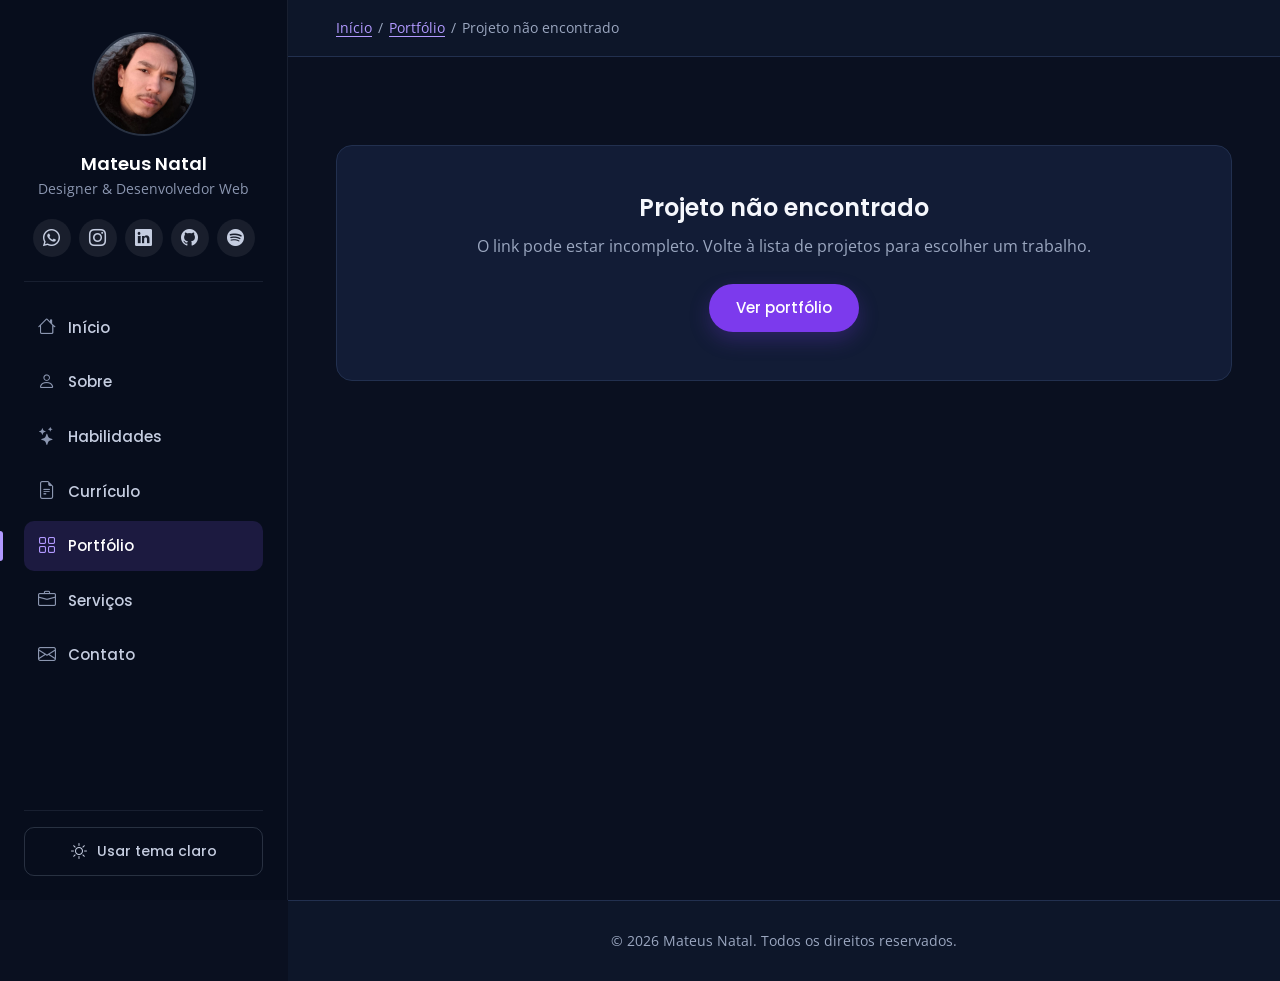
<file: portfolio-details.html>
<!DOCTYPE html>
<html lang="pt-BR" data-theme="dark">

<head>
  <meta charset="utf-8">
  <meta content="width=device-width, initial-scale=1.0" name="viewport">

  <title>Projeto | Mateus Natal</title>
  <meta content="Estudo de caso de um projeto do portfólio de Mateus Natal." name="description">

  <script>
    (function () {
      var theme = 'dark';
      try {
        var saved = localStorage.getItem('portfolio-theme');
        if (saved === 'light' || saved === 'dark') theme = saved;
      } catch (e) {}
      document.documentElement.setAttribute('data-theme', theme);
      document.documentElement.classList.add('js');
    })();
  </script>

  <link href="assets/img/favicon.svg?v=3" rel="icon" type="image/svg+xml">
  <link href="assets/img/favicon-32.png?v=3" rel="icon" type="image/png" sizes="32x32">
  <link href="assets/img/apple-touch-icon.png?v=3" rel="apple-touch-icon">

  <link rel="preconnect" href="https://fonts.googleapis.com">
  <link rel="preconnect" href="https://fonts.gstatic.com" crossorigin>
  <link href="https://fonts.googleapis.com/css2?family=Open+Sans:ital,wght@0,400;0,600;0,700;1,400&family=Poppins:wght@400;500;600;700&display=swap" rel="stylesheet">

  <link href="assets/vendor/bootstrap/css/bootstrap.min.css" rel="stylesheet">
  <link href="assets/vendor/bootstrap-icons/bootstrap-icons.css" rel="stylesheet">
  <link href="assets/vendor/swiper/swiper-bundle.min.css" rel="stylesheet">

  <link href="assets/css/style.css" rel="stylesheet">
  <link href="assets/css/custom.css" rel="stylesheet">
</head>

<body class="project-page">

  <a class="skip-link" href="#main">Pular para o conteúdo</a>

  <div class="topbar">
    <a href="index.html" class="topbar-brand">Mateus Natal</a>
    <button type="button" class="nav-toggle" aria-controls="header" aria-expanded="false" aria-label="Abrir menu">
      <i class="bi bi-list" aria-hidden="true"></i>
    </button>
  </div>
  <div class="nav-backdrop" data-nav-close></div>

  <header id="header" class="sidebar">
    <div class="sidebar-inner">

      <div class="profile">
        <img src="assets/img/profile-img.jpg" alt="Foto de Mateus Natal" class="profile-photo" width="600" height="600">
        <p class="profile-name"><a href="index.html">Mateus Natal</a></p>
        <p class="profile-role">Designer &amp; Desenvolvedor Web</p>
        <ul class="social-links" aria-label="Redes sociais">
          <li><a href="https://wa.me/5531995076206?text=Ol%C3%A1%2C%20Mateus!%20Vi%20seu%20portf%C3%B3lio%20e%20gostaria%20de%20conversar." target="_blank" rel="noopener noreferrer" aria-label="WhatsApp"><i class="bi bi-whatsapp" aria-hidden="true"></i></a></li>
          <li><a href="https://www.instagram.com/mateusdiasnatal/" target="_blank" rel="noopener noreferrer" aria-label="Instagram"><i class="bi bi-instagram" aria-hidden="true"></i></a></li>
          <li><a href="https://www.linkedin.com/in/mateus-natal/" target="_blank" rel="noopener noreferrer" aria-label="LinkedIn"><i class="bi bi-linkedin" aria-hidden="true"></i></a></li>
          <li><a href="https://github.com/MateusNatal" target="_blank" rel="noopener noreferrer" aria-label="GitHub"><i class="bi bi-github" aria-hidden="true"></i></a></li>
          <li><a href="https://open.spotify.com/user/gl5842yqh6wpzvgr99jpq20lp" target="_blank" rel="noopener noreferrer" aria-label="Spotify"><i class="bi bi-spotify" aria-hidden="true"></i></a></li>
        </ul>
      </div>

      <nav id="navbar" class="nav-menu" aria-label="Seções do site">
        <ul>
          <li><a href="index.html#hero" class="nav-link"><i class="bi bi-house" aria-hidden="true"></i><span>Início</span></a></li>
          <li><a href="index.html#about" class="nav-link"><i class="bi bi-person" aria-hidden="true"></i><span>Sobre</span></a></li>
          <li><a href="index.html#skills" class="nav-link"><i class="bi bi-stars" aria-hidden="true"></i><span>Habilidades</span></a></li>
          <li><a href="index.html#resume" class="nav-link"><i class="bi bi-file-earmark-text" aria-hidden="true"></i><span>Currículo</span></a></li>
          <li><a href="index.html#portfolio" class="nav-link is-current" aria-current="page"><i class="bi bi-grid" aria-hidden="true"></i><span>Portfólio</span></a></li>
          <li><a href="index.html#services" class="nav-link"><i class="bi bi-briefcase" aria-hidden="true"></i><span>Serviços</span></a></li>
          <li><a href="index.html#contact" class="nav-link"><i class="bi bi-envelope" aria-hidden="true"></i><span>Contato</span></a></li>
        </ul>
      </nav>

      <div class="sidebar-foot">
        <button type="button" class="theme-toggle" data-theme-toggle>
          <i class="bi bi-sun" aria-hidden="true"></i>
          <span>Usar tema claro</span>
        </button>
      </div>

    </div>
  </header>

  <main id="main">

    <nav class="breadcrumbs" aria-label="Caminho de navegação">
      <ol class="container">
        <li><a href="index.html">Início</a></li>
        <li><a href="index.html#portfolio">Portfólio</a></li>
        <li id="crumb-title" aria-current="page">Projeto</li>
      </ol>
    </nav>

    <section class="case-page">
      <div class="container">

        <!-- Preenchido por assets/js/site.js com os dados de PROJECTS -->
        <div id="project-content">
          <p class="project-loading">Carregando projeto…</p>
        </div>

        <noscript>
          <p>Ative o JavaScript para visualizar os detalhes do projeto, ou volte à <a href="index.html#portfolio">lista de projetos</a>.</p>
        </noscript>

      </div>
    </section>

  </main>

  <footer id="footer">
    <div class="container">
      <p class="credits">
        &copy; <span id="current-year">2026</span> Mateus Natal. Todos os direitos reservados.
      </p>
    </div>
  </footer>

  <a href="#main" class="back-to-top" aria-label="Voltar ao topo">
    <i class="bi bi-arrow-up-short" aria-hidden="true"></i>
  </a>

  <script src="assets/vendor/swiper/swiper-bundle.min.js"></script>
  <script src="assets/js/main.js"></script>
  <script src="assets/js/site.js"></script>
</body>

</html>
</file>
<file: assets/css/style.css>
/*--------------------------------------------------------------
# Estrutura do site: base, barra lateral, menu móvel, seções e rodapé
# Cores, tipografia e componentes ficam em custom.css (tokens de tema).
--------------------------------------------------------------*/

:root {
  --sidebar-w: 288px;
  --topbar-h: 60px;
  --container: 1080px;
  --ease-out: cubic-bezier(0.22, 1, 0.36, 1);
}

*,
*::before,
*::after {
  box-sizing: border-box;
}

html {
  -webkit-text-size-adjust: 100%;
  scroll-behavior: smooth;
}

body {
  margin: 0;
  overflow-x: clip;
  font-family: var(--font-body);
  font-size: 1rem;
  line-height: 1.7;
  background: var(--bg);
  color: var(--text);
  -webkit-font-smoothing: antialiased;
}

img {
  display: block;
  max-width: 100%;
  height: auto;
}

h1,
h2,
h3,
h4,
h5,
h6 {
  font-family: var(--font-heading);
}

:focus-visible {
  outline: 3px solid var(--focus);
  outline-offset: 3px;
  border-radius: 6px;
}

/* Seções focadas por âncora recebem o foco sem contorno visível */
[tabindex="-1"]:focus {
  outline: none;
}

[hidden] {
  display: none !important;
}

/* Link para pular o menu (aparece somente com o teclado) */
.skip-link {
  position: absolute;
  left: 16px;
  top: -120px;
  z-index: 10000;
  padding: 10px 16px;
  border-radius: 10px;
  background: var(--accent-solid);
  color: #fff;
  text-decoration: none;
  transition: top 0.2s;
}

.skip-link:focus {
  top: 12px;
}

/*--------------------------------------------------------------
# Barra lateral (desktop) e gaveta (telas menores)
--------------------------------------------------------------*/
.sidebar {
  position: fixed;
  top: 0;
  bottom: 0;
  left: 0;
  z-index: 1000;
  width: var(--sidebar-w);
  overflow-y: auto;
  overscroll-behavior: contain;
  background: var(--side-bg);
  border-right: 1px solid var(--side-border);
}

.sidebar-inner {
  min-height: 100%;
  display: flex;
  flex-direction: column;
  padding: 32px 24px 24px;
}

.profile {
  text-align: center;
  padding-bottom: 24px;
  border-bottom: 1px solid var(--side-border);
}

.profile-photo {
  width: 104px;
  height: 104px;
  margin: 0 auto;
  border-radius: 50%;
  object-fit: cover;
  border: 2px solid var(--side-border-strong);
}

.profile-name {
  margin: 16px 0 2px;
  font-family: var(--font-heading);
  font-size: 1.125rem;
  font-weight: 600;
  line-height: 1.3;
}

.profile-name a {
  color: var(--side-heading);
  text-decoration: none;
}

.profile-role {
  margin: 0;
  font-size: 0.875rem;
  color: var(--side-muted);
}

.social-links {
  list-style: none;
  margin: 18px 0 0;
  padding: 0;
  display: flex;
  flex-wrap: wrap;
  justify-content: center;
  gap: 8px;
}

.social-links a {
  width: 38px;
  height: 38px;
  display: inline-flex;
  align-items: center;
  justify-content: center;
  border-radius: 50%;
  background: var(--side-chip);
  color: var(--side-text);
  font-size: 17px;
  text-decoration: none;
  transition: background-color 0.2s, color 0.2s;
}

.social-links a:hover,
.social-links a:focus-visible {
  background: var(--accent-solid);
  color: #fff;
}

.nav-menu {
  flex: 1 0 auto;
  padding: 20px 0;
}

.nav-menu ul {
  list-style: none;
  margin: 0;
  padding: 0;
  display: grid;
  gap: 4px;
}

.nav-link {
  position: relative;
  display: flex;
  align-items: center;
  gap: 12px;
  padding: 10px 14px;
  border-radius: 10px;
  color: var(--side-text);
  font-family: var(--font-heading);
  font-size: 0.9375rem;
  font-weight: 500;
  text-decoration: none;
  transition: background-color 0.2s, color 0.2s;
}

.nav-link i {
  font-size: 18px;
  color: var(--side-muted);
  transition: color 0.2s;
}

.nav-link:hover {
  background: var(--side-hover);
  color: #fff;
}

.nav-link:hover i {
  color: var(--accent);
}

/* Seção atual: fundo sutil e barra roxa na borda da barra lateral */
.nav-link.active,
.nav-link.is-current {
  background: var(--side-active);
  color: #fff;
}

.nav-link.active i,
.nav-link.is-current i {
  color: var(--accent);
}

.nav-link.active::before,
.nav-link.is-current::before {
  content: "";
  position: absolute;
  left: -24px;
  top: 10px;
  bottom: 10px;
  width: 3px;
  border-radius: 0 3px 3px 0;
  background: var(--accent);
}

.sidebar-foot {
  margin-top: auto;
  padding-top: 16px;
  border-top: 1px solid var(--side-border);
}

.theme-toggle {
  width: 100%;
  min-height: 44px;
  display: flex;
  align-items: center;
  justify-content: center;
  gap: 10px;
  padding: 10px 14px;
  border: 1px solid var(--side-border-strong);
  border-radius: 10px;
  background: transparent;
  color: var(--side-text);
  font-family: var(--font-heading);
  font-size: 0.875rem;
  font-weight: 500;
  cursor: pointer;
  transition: border-color 0.2s, color 0.2s, background-color 0.2s;
}

.theme-toggle i {
  font-size: 16px;
}

.theme-toggle:hover,
.theme-toggle:focus-visible {
  border-color: var(--accent);
  background: var(--side-hover);
  color: #fff;
}

/* Barra superior e backdrop existem só em telas menores (ver media query abaixo) */
.topbar,
.nav-backdrop {
  display: none;
}

/*--------------------------------------------------------------
# Conteúdo principal e seções
--------------------------------------------------------------*/
#main {
  min-height: 100vh;
  margin-left: var(--sidebar-w);
}

#main section[id] {
  scroll-margin-top: 24px;
}

.section {
  padding: clamp(72px, 9vw, 120px) 0;
}

.container {
  width: 100%;
  max-width: var(--container);
  margin-inline: auto;
  padding-inline: clamp(20px, 4vw, 48px);
}

/*--------------------------------------------------------------
# Rodapé
--------------------------------------------------------------*/
#footer {
  margin-left: var(--sidebar-w);
  padding: 28px 0;
  background: var(--bg-alt);
  border-top: 1px solid var(--border);
}

#footer .credits {
  margin: 0;
  text-align: center;
  font-size: 0.875rem;
  color: var(--muted);
}

/*--------------------------------------------------------------
# Botão voltar ao topo
--------------------------------------------------------------*/
.back-to-top {
  position: fixed;
  right: 24px;
  bottom: 24px;
  z-index: 900;
  width: 46px;
  height: 46px;
  display: inline-flex;
  align-items: center;
  justify-content: center;
  border-radius: 50%;
  background: var(--accent-solid);
  color: #fff;
  box-shadow: var(--shadow);
  text-decoration: none;
  opacity: 0;
  visibility: hidden;
  transform: translateY(8px);
  transition: opacity 0.3s, transform 0.3s, visibility 0s linear 0.3s, background-color 0.2s;
}

.back-to-top.is-visible {
  opacity: 1;
  visibility: visible;
  transform: none;
  transition: opacity 0.3s, transform 0.3s, visibility 0s, background-color 0.2s;
}

.back-to-top:hover,
.back-to-top:focus-visible {
  background: var(--accent-hover);
  color: #fff;
}

.back-to-top i {
  font-size: 26px;
  line-height: 1;
}

/*--------------------------------------------------------------
# Trilha de navegação (página de detalhes)
--------------------------------------------------------------*/
.breadcrumbs {
  padding: 16px 0;
  background: var(--bg-alt);
  border-bottom: 1px solid var(--border);
}

.breadcrumbs ol {
  max-width: var(--container);
  margin: 0 auto;
  padding: 0 clamp(20px, 4vw, 48px);
  display: flex;
  flex-wrap: wrap;
  gap: 6px;
  list-style: none;
  font-size: 0.875rem;
  color: var(--muted);
}

.breadcrumbs li + li::before {
  content: "/";
  padding-right: 6px;
}

/*--------------------------------------------------------------
# Responsividade: barra superior e gaveta em telas menores
--------------------------------------------------------------*/
@media (max-width: 1199.98px) {
  .topbar {
    position: fixed;
    top: 0;
    left: 0;
    right: 0;
    z-index: 1001;
    height: var(--topbar-h);
    display: flex;
    align-items: center;
    justify-content: space-between;
    padding: 0 16px;
    background: var(--side-bg);
    border-bottom: 1px solid var(--side-border);
  }

  .topbar-brand {
    font-family: var(--font-heading);
    font-size: 1rem;
    font-weight: 600;
    color: #fff;
    text-decoration: none;
  }

  .nav-toggle {
    width: 44px;
    height: 44px;
    display: inline-flex;
    align-items: center;
    justify-content: center;
    border-radius: 12px;
    border: 1px solid var(--side-border-strong);
    background: transparent;
    color: #fff;
    font-size: 22px;
    cursor: pointer;
  }

  .nav-backdrop {
    display: block;
    position: fixed;
    inset: 0;
    z-index: 1001;
    background: rgba(3, 6, 14, 0.6);
    opacity: 0;
    visibility: hidden;
    transition: opacity 0.3s, visibility 0s linear 0.3s;
  }

  .sidebar {
    width: min(var(--sidebar-w), 86vw);
    z-index: 1002;
    transform: translateX(-100%);
    visibility: hidden;
    transition: transform 0.35s var(--ease-out), visibility 0s linear 0.35s;
  }

  body.nav-open {
    overflow: hidden;
  }

  body.nav-open .sidebar {
    transform: none;
    visibility: visible;
    transition: transform 0.35s var(--ease-out), visibility 0s;
  }

  body.nav-open .nav-backdrop {
    opacity: 1;
    visibility: visible;
    transition: opacity 0.3s;
  }

  #main,
  #footer {
    margin-left: 0;
  }

  #main {
    padding-top: var(--topbar-h);
  }

  #main section[id] {
    scroll-margin-top: calc(var(--topbar-h) + 8px);
  }
}

@media (prefers-reduced-motion: reduce) {
  html {
    scroll-behavior: auto;
  }

  *,
  *::before,
  *::after {
    animation-duration: 0.01ms !important;
    animation-iteration-count: 1 !important;
    transition-duration: 0.01ms !important;
  }
}
</file>
<file: assets/css/custom.css>
/*--------------------------------------------------------------
# Identidade visual e componentes
# Tema escuro (padrão): azul-marinho, cinza-azulado e roxo como destaque.
# Tema claro: mesma identidade em fundo claro. A barra lateral é sempre escura.
# O atributo data-theme em <html> é definido antes da renderização (ver <head>).
--------------------------------------------------------------*/

/* ---------- Tokens ---------- */
:root,
:root[data-theme="dark"] {
  color-scheme: dark;

  --font-body: "Open Sans", system-ui, -apple-system, "Segoe UI", Roboto, sans-serif;
  --font-heading: "Poppins", "Open Sans", system-ui, sans-serif;

  --bg: #0a1020;
  --bg-alt: #0d1629;
  --surface: #121c36;
  --surface-2: #18244a;
  --text: #e4e9f4;
  --muted: #9ba7c0;
  --heading: #f5f7fc;
  --border: #22304f;
  --border-strong: #34446b;

  --accent: #b199ff;
  --accent-solid: #7c3aed;
  --accent-hover: #8b5cf6;
  --accent-soft: rgba(139, 92, 246, 0.16);
  --focus: #c4b5fd;

  --shadow: 0 18px 40px rgba(2, 6, 20, 0.45);
  --radius: 16px;
  --hero-glow: rgba(124, 58, 237, 0.2);
  --hero-veil: rgba(6, 8, 22, 0.62);
  --aurora-opacity: 0.7;

  /* Barra lateral: mesma aparência nos dois temas */
  --side-bg: #070d1c;
  --side-border: rgba(148, 163, 184, 0.12);
  --side-border-strong: rgba(148, 163, 184, 0.24);
  --side-text: #c5cde0;
  --side-muted: #8b96b0;
  --side-heading: #ffffff;
  --side-hover: rgba(255, 255, 255, 0.05);
  --side-active: rgba(139, 92, 246, 0.16);
  --side-chip: rgba(255, 255, 255, 0.07);

  --map-filter: invert(0.92) hue-rotate(180deg) saturate(0.7);
}

:root[data-theme="light"] {
  color-scheme: light;

  --bg: #f7f8fc;
  --bg-alt: #eef1f8;
  --surface: #ffffff;
  --surface-2: #f0f3fa;
  --text: #1c2540;
  --muted: #4d5874;
  --heading: #0c1a3a;
  --border: #d9dfeb;
  --border-strong: #b9c3d8;

  --accent: #5b2bcc;
  --accent-solid: #6d3fd8;
  --accent-hover: #5a2bc2;
  --accent-soft: rgba(109, 63, 216, 0.1);
  --focus: #6d3fd8;

  --shadow: 0 16px 36px rgba(28, 37, 64, 0.1);
  --hero-glow: rgba(109, 63, 216, 0.12);
  --hero-veil: rgba(247, 248, 252, 0.8);
  --aurora-opacity: 0.4;

  --map-filter: none;
}

/* ---------- Botões ---------- */
.btn {
  min-height: 48px;
  display: inline-flex;
  align-items: center;
  justify-content: center;
  gap: 8px;
  padding: 12px 26px;
  border: 1px solid transparent;
  border-radius: 999px;
  font-family: var(--font-heading);
  font-size: 0.9375rem;
  font-weight: 500;
  line-height: 1.2;
  text-align: center;
  text-decoration: none;
  cursor: pointer;
  transition: background-color 0.2s, border-color 0.2s, color 0.2s, transform 0.2s, box-shadow 0.2s;
}

.btn:active {
  transform: translateY(1px) scale(0.99);
}

.btn-primary {
  background: var(--accent-solid);
  color: #fff;
  box-shadow: 0 8px 20px rgba(124, 58, 237, 0.25);
}

.btn-primary:hover,
.btn-primary:focus-visible {
  background: var(--accent-hover);
  color: #fff;
  transform: translateY(-1px);
}

.btn-outline {
  background: transparent;
  color: var(--heading);
  border-color: var(--border-strong);
}

.btn-outline:hover,
.btn-outline:focus-visible {
  border-color: var(--accent);
  color: var(--accent);
}

/* ---------- Links e textos ---------- */
a {
  color: var(--accent);
  text-underline-offset: 3px;
}

a:hover {
  color: var(--accent-hover);
}

.chips {
  list-style: none;
  margin: 0;
  padding: 0;
  display: flex;
  flex-wrap: wrap;
  gap: 8px;
}

.chip {
  min-height: 30px;
  display: inline-flex;
  align-items: center;
  padding: 4px 12px;
  border: 1px solid var(--border);
  border-radius: 999px;
  background: var(--surface-2);
  color: var(--text);
  font-size: 0.8125rem;
  line-height: 1.3;
}

.chip-key {
  border-color: rgba(139, 92, 246, 0.45);
  background: var(--accent-soft);
  color: var(--accent);
  font-weight: 600;
}

/* ---------- Títulos das seções ---------- */
.section-alt {
  background: var(--bg-alt);
}

.section-head {
  max-width: 720px;
  margin-bottom: clamp(36px, 5vw, 56px);
}

.section-head h2 {
  position: relative;
  margin: 0 0 14px;
  padding-bottom: 18px;
  font-size: clamp(1.875rem, 3.2vw, 2.5rem);
  font-weight: 600;
  line-height: 1.15;
  letter-spacing: -0.02em;
  color: var(--heading);
}

.section-head h2::after {
  content: "";
  position: absolute;
  left: 0;
  bottom: 0;
  width: 44px;
  height: 3px;
  border-radius: 3px;
  background: var(--accent-solid);
}

.section-lead {
  margin: 0;
  font-size: 1.0625rem;
  color: var(--muted);
}

/* ---------- Início (hero) ---------- */
.hero {
  position: relative;
  isolation: isolate;
  overflow: hidden;
  min-height: 100vh;
  min-height: 100svh;
  display: flex;
  align-items: center;
  padding: clamp(72px, 12vh, 128px) 0 clamp(56px, 10vh, 96px);
  background: radial-gradient(60% 55% at 88% 12%, var(--hero-glow), transparent 70%), var(--bg);
}

/* Véu central: escurece (ou clareia, no tema claro) a região do texto para garantir a leitura */
.hero::before {
  content: "";
  position: absolute;
  inset: 0;
  z-index: 0;
  background: radial-gradient(ellipse 62% 62% at 30% 50%, var(--hero-veil) 0%, transparent 74%);
  pointer-events: none;
}

/* Fundo em aurora: manchas difusas com movimento lento (recuperado da versão anterior) */
.hero-aurora {
  position: absolute;
  inset: 0;
  z-index: 0;
  overflow: hidden;
  pointer-events: none;
  opacity: var(--aurora-opacity);
}

.aurora-blob,
.aurora-wave {
  position: absolute;
  will-change: transform, opacity;
}

.aurora-blob {
  width: 55vw;
  height: 55vw;
  max-width: 760px;
  max-height: 760px;
  border-radius: 50%;
  filter: blur(70px);
  mix-blend-mode: screen;
}

.blob-1 {
  top: -22%;
  left: -18%;
  background: radial-gradient(circle, rgba(255, 45, 173, 0.7) 0%, rgba(139, 61, 255, 0.35) 45%, transparent 70%);
  animation: aurora-drift-1 24s ease-in-out infinite;
}

.blob-2 {
  top: -20%;
  right: -14%;
  background: radial-gradient(circle, rgba(0, 229, 208, 0.6) 0%, rgba(59, 130, 246, 0.35) 45%, transparent 70%);
  animation: aurora-drift-2 28s ease-in-out infinite;
}

.blob-3 {
  bottom: -28%;
  left: -12%;
  background: radial-gradient(circle, rgba(139, 61, 255, 0.7) 0%, rgba(59, 130, 246, 0.3) 50%, transparent 70%);
  animation: aurora-drift-3 30s ease-in-out infinite;
}

.blob-4 {
  bottom: -26%;
  right: -16%;
  background: radial-gradient(circle, rgba(0, 229, 208, 0.55) 0%, rgba(59, 130, 246, 0.32) 45%, transparent 70%);
  animation: aurora-drift-4 22s ease-in-out infinite;
}

.aurora-wave {
  left: -20%;
  right: -20%;
  bottom: 6%;
  height: 38%;
  background: linear-gradient(100deg, transparent 0%, rgba(139, 61, 255, 0.45) 25%, rgba(0, 229, 208, 0.45) 55%, transparent 80%);
  filter: blur(40px);
  mix-blend-mode: screen;
  opacity: 0.4;
  transform: rotate(-8deg);
  animation: aurora-wave-flow 26s ease-in-out infinite;
}

@keyframes aurora-drift-1 {
  0%, 100% { transform: translate3d(0, 0, 0) scale(1); opacity: 0.6; }
  50% { transform: translate3d(8vw, 6vh, 0) scale(1.12); opacity: 0.85; }
}

@keyframes aurora-drift-2 {
  0%, 100% { transform: translate3d(0, 0, 0) scale(1.05); opacity: 0.7; }
  50% { transform: translate3d(-7vw, 5vh, 0) scale(0.95); opacity: 0.5; }
}

@keyframes aurora-drift-3 {
  0%, 100% { transform: translate3d(0, 0, 0) scale(0.98); opacity: 0.55; }
  50% { transform: translate3d(6vw, -5vh, 0) scale(1.1); opacity: 0.8; }
}

@keyframes aurora-drift-4 {
  0%, 100% { transform: translate3d(0, 0, 0) scale(1); opacity: 0.6; }
  50% { transform: translate3d(-6vw, -4vh, 0) scale(1.08); opacity: 0.75; }
}

@keyframes aurora-wave-flow {
  0%, 100% { transform: translate3d(-4%, 0, 0) rotate(-8deg); opacity: 0.35; }
  50% { transform: translate3d(4%, -3%, 0) rotate(-6deg); opacity: 0.55; }
}

@media (max-width: 575.98px) {
  .aurora-blob {
    filter: blur(50px);
  }
}

.hero-grid {
  position: relative;
  z-index: 1;
  width: 100%;
  max-width: var(--container);
  margin-inline: auto;
  padding-inline: clamp(20px, 4vw, 48px);
  display: grid;
  grid-template-columns: minmax(0, 1fr);
  align-items: center;
}

.hero-copy {
  text-align: center;
}

/* Linha digitada: altura fixa e sem quebra de linha, para o texto não empurrar o layout */
.hero-subtitle {
  min-height: 1.7em;
  margin: 0 0 22px;
  white-space: nowrap;
  font-family: var(--font-heading);
  font-size: clamp(1.125rem, 2vw, 1.5rem);
  font-weight: 500;
  color: var(--text);
}

.hero-subtitle .typed {
  color: var(--heading);
  font-weight: 600;
  padding-bottom: 3px;
  border-bottom: 3px solid var(--accent-solid);
}

.typed-cursor {
  color: var(--accent);
  font-weight: 400;
}

.hero-hello {
  display: block;
  margin-bottom: 6px;
  font-size: clamp(1.125rem, 2vw, 1.5rem);
  font-weight: 500;
  line-height: 1.3;
  color: var(--text);
}

.hero-title {
  margin: 0 0 14px;
  text-shadow: 0 2px 22px rgba(0, 0, 0, 0.25);
  font-size: clamp(2.1rem, 3.6vw, 3.25rem);
  font-weight: 600;
  line-height: 1.12;
  letter-spacing: -0.025em;
  color: var(--heading);
}

.hero-title .accent {
  display: inline-block;
  color: var(--accent);
}

.hero-lead {
  max-width: 34em;
  margin: 0 auto 36px;
  font-size: clamp(1.0625rem, 1.4vw, 1.1875rem);
  color: var(--muted);
}

.hero-actions {
  display: flex;
  flex-wrap: wrap;
  justify-content: center;
  gap: 12px;
}

/* Entrada discreta do conteúdo do hero */
.hero-copy > * {
  animation: hero-in 0.7s var(--ease-out) backwards;
}

.hero-copy > :nth-child(2) {
  animation-delay: 0.06s;
}

.hero-copy > :nth-child(3) {
  animation-delay: 0.12s;
}

.hero-copy > :nth-child(4) {
  animation-delay: 0.18s;
}

@keyframes hero-in {
  from {
    opacity: 0;
    transform: translateY(14px);
  }

  to {
    opacity: 1;
    transform: none;
  }
}

/* ---------- Sobre ---------- */
.about-grid {
  display: grid;
  grid-template-columns: minmax(0, 5fr) minmax(0, 7fr);
  gap: clamp(32px, 5vw, 72px);
  align-items: start;
}

.about-photo {
  width: 100%;
  aspect-ratio: 4 / 5;
  object-fit: cover;
  border: 1px solid var(--border);
  border-radius: 18px;
  box-shadow: var(--shadow);
}

.about-content h3 {
  margin: 0 0 16px;
  font-size: clamp(1.375rem, 2.2vw, 1.75rem);
  font-weight: 600;
  color: var(--heading);
}

.about-intro {
  margin-bottom: 28px;
  font-size: 1.125rem;
  color: var(--text);
}

.info-cards {
  display: grid;
  grid-template-columns: repeat(2, minmax(0, 1fr));
  gap: 12px;
  margin: 0 0 28px;
}

.info-card {
  position: relative;
  min-width: 0;
  display: flex;
  align-items: center;
  gap: 14px;
  padding: 16px;
  border: 1px solid var(--border);
  border-radius: 14px;
  background: var(--surface);
  transition: border-color 0.2s, transform 0.2s, box-shadow 0.2s;
}

/* Cards de contato são links inteiros: toda a área é clicável */
.info-card--link:hover,
.info-card--link:focus-within {
  border-color: var(--accent);
  transform: translateY(-2px);
  box-shadow: var(--shadow);
}

.info-card--link:has(:focus-visible) {
  outline: 3px solid var(--focus);
  outline-offset: 3px;
}

.info-card--wide {
  grid-column: 1 / -1;
}

.info-icon {
  flex: 0 0 40px;
  width: 40px;
  height: 40px;
  display: inline-flex;
  align-items: center;
  justify-content: center;
  border-radius: 12px;
  background: var(--accent-soft);
  color: var(--accent);
  font-size: 18px;
}

.info-body {
  min-width: 0;
  display: flex;
  flex-direction: column;
  gap: 2px;
}

.info-cards dt {
  font-size: 0.75rem;
  font-weight: 600;
  line-height: 1.3;
  letter-spacing: 0.08em;
  text-transform: uppercase;
  color: var(--muted);
}

.info-cards dd {
  margin: 0;
  font-size: 0.9375rem;
  font-weight: 600;
  line-height: 1.4;
  color: var(--heading);
  word-break: break-word;
}

.info-cards dd a {
  color: var(--heading);
  text-decoration: none;
}

.info-card--link dd a::after {
  content: "";
  position: absolute;
  inset: 0;
  border-radius: inherit;
}

.info-card--link:hover dd a {
  color: var(--accent);
}

/* ---------- Habilidades ---------- */
.skill-grid {
  display: grid;
  grid-template-columns: repeat(3, minmax(0, 1fr));
  gap: 20px;
}

.skill-card {
  display: flex;
  flex-direction: column;
  padding: 28px;
  border: 1px solid var(--border);
  border-radius: var(--radius);
  background: var(--surface);
  transition: border-color 0.25s, transform 0.25s, box-shadow 0.25s;
}

.skill-card:hover {
  border-color: var(--border-strong);
  transform: translateY(-3px);
  box-shadow: var(--shadow);
}

.skill-card h3 {
  margin: 0 0 10px;
  font-size: 1.125rem;
  font-weight: 600;
  color: var(--heading);
}

.skill-applied {
  margin: 0 0 22px;
  font-size: 0.9375rem;
  color: var(--muted);
}

.skill-applied a {
  font-weight: 600;
}

.skill-sub {
  margin: 0 0 10px;
  font-family: var(--font-heading);
  font-size: 0.75rem;
  font-weight: 600;
  letter-spacing: 0.1em;
  text-transform: uppercase;
  color: var(--muted);
}

.skill-card .chips {
  margin-bottom: 22px;
}

.skill-list {
  display: grid;
  gap: 8px;
  margin: 0;
  padding: 0;
  list-style: none;
  font-size: 0.9375rem;
  color: var(--text);
}

.skill-list li {
  position: relative;
  padding-left: 18px;
}

.skill-list li::before {
  content: "";
  position: absolute;
  left: 0;
  top: 0.6em;
  width: 6px;
  height: 6px;
  border-radius: 50%;
  background: var(--accent);
}

/* ---------- Currículo ---------- */
.resume-grid {
  display: grid;
  grid-template-columns: minmax(0, 1fr) minmax(0, 1.2fr);
  gap: clamp(40px, 5vw, 72px);
  align-items: start;
}

.resume-heading {
  margin: 0 0 18px;
  font-size: 1.25rem;
  font-weight: 600;
  color: var(--heading);
}

.resume-col .resume-heading:not(:first-child) {
  margin-top: 48px;
}

.resume-summary {
  margin: 0 0 18px;
  color: var(--text);
}

.resume-contact {
  display: grid;
  gap: 10px;
  margin: 0;
  padding: 0;
  list-style: none;
  font-size: 0.9375rem;
  color: var(--muted);
}

.resume-contact li {
  display: flex;
  align-items: center;
  gap: 10px;
}

.resume-contact i {
  color: var(--accent);
  font-size: 16px;
}

.resume-contact a {
  color: var(--text);
  text-decoration: none;
}

.resume-contact a:hover {
  color: var(--accent);
  text-decoration: underline;
}

.timeline {
  position: relative;
  display: grid;
  padding-left: 26px;
}

.timeline::before {
  content: "";
  position: absolute;
  left: 6px;
  top: 8px;
  bottom: 8px;
  width: 2px;
  border-radius: 2px;
  background: var(--border);
}

.timeline-item {
  position: relative;
  padding-bottom: 32px;
}

.timeline-item:last-child {
  padding-bottom: 0;
}

.timeline-item::before {
  content: "";
  position: absolute;
  left: -26px;
  top: 6px;
  width: 14px;
  height: 14px;
  box-sizing: border-box;
  border: 2px solid var(--accent);
  border-radius: 50%;
  background: var(--bg);
}

.timeline-item h4 {
  margin: 0 0 4px;
  font-size: 1.0625rem;
  font-weight: 600;
  line-height: 1.35;
  color: var(--heading);
}

.timeline-org {
  margin: 0 0 8px;
  font-size: 0.9375rem;
  font-weight: 600;
  color: var(--text);
}

.timeline-tag {
  display: inline-block;
  margin-left: 6px;
  padding: 2px 10px;
  border: 1px solid var(--border);
  border-radius: 999px;
  background: var(--surface-2);
  font-size: 0.75rem;
  font-weight: 500;
  color: var(--muted);
  vertical-align: middle;
}

.timeline-period {
  display: inline-block;
  margin: 0 0 12px;
  padding: 3px 12px;
  border-radius: 999px;
  background: var(--accent-soft);
  font-family: var(--font-heading);
  font-size: 0.8125rem;
  font-weight: 600;
  color: var(--accent);
}

.timeline-text {
  margin: 0;
  font-size: 0.9375rem;
  color: var(--muted);
}

.timeline-list {
  margin: 0;
  padding-left: 18px;
  font-size: 0.9375rem;
  color: var(--muted);
}

.timeline-list li {
  margin-bottom: 8px;
}

.timeline-list li::marker {
  color: var(--accent);
}

/* ---------- Portfólio: destaques ---------- */
/* Carrossel ocupa a largura da área principal; a faixa de rótulo segue o alinhamento do container */
.showcase-wide {
  margin-bottom: 56px;
}

.showcase-label {
  max-width: var(--container);
  margin: 0 auto 16px;
  padding-inline: clamp(20px, 4vw, 48px);
  font-family: var(--font-heading);
  font-size: 0.8125rem;
  font-weight: 600;
  letter-spacing: 0.12em;
  text-transform: uppercase;
  color: var(--muted);
}

.showcase-swiper {
  padding: 8px 0 24px;
  -webkit-mask-image: linear-gradient(90deg, transparent 0%, #000 12%, #000 88%, transparent 100%);
  mask-image: linear-gradient(90deg, transparent 0%, #000 12%, #000 88%, transparent 100%);
}

.showcase-swiper .swiper-wrapper {
  align-items: center;
}

.showcase-swiper .showcase-slide {
  position: relative;
  width: clamp(280px, 52vw, 800px);
  height: auto;
  aspect-ratio: 3 / 2;
  padding: 0;
  overflow: hidden;
  border: 1px solid var(--border);
  border-radius: 18px;
  background: var(--surface);
  cursor: pointer;
  text-align: left;
  opacity: 0.45;
  transform: scale(0.9);
  transition: transform 0.6s var(--ease-out), opacity 0.6s, border-color 0.6s;
}

.showcase-swiper .showcase-slide.swiper-slide-active {
  opacity: 1;
  transform: scale(1);
  border-color: var(--border-strong);
}

.showcase-swiper .showcase-slide:focus-visible {
  outline-offset: 4px;
}

/* Imagens em enquadramento fixo (usadas no carrossel, na grade e na galeria):
   .fit-img mostra o arquivo inteiro, sem cortes nem deformação;
   .fit-bg é uma cópia desfocada da mesma imagem que preenche as sobras, sem áreas vazias. */
.fit-bg,
.fit-img {
  position: absolute;
  inset: 0;
  width: 100%;
  height: 100%;
  display: block;
}

.fit-bg {
  object-fit: cover;
  filter: blur(26px) saturate(1.15);
  transform: scale(1.15);
  opacity: 0.5;
}

.fit-img {
  object-fit: contain;
}

.showcase-slide::after {
  content: "";
  position: absolute;
  inset: 0;
  background: linear-gradient(180deg, rgba(3, 6, 16, 0) 40%, rgba(3, 6, 16, 0.88) 100%);
  pointer-events: none;
}

.showcase-caption {
  position: absolute;
  left: 0;
  right: 0;
  bottom: 0;
  z-index: 1;
  display: flex;
  flex-direction: column;
  gap: 4px;
  padding: 20px 22px;
  color: #fff;
}

.showcase-cat {
  font-size: 0.75rem;
  letter-spacing: 0.1em;
  text-transform: uppercase;
  color: #d6ccff;
}

.showcase-title {
  font-family: var(--font-heading);
  font-size: 1.125rem;
  font-weight: 600;
  line-height: 1.3;
}

/* Painel de detalhes do destaque: abre com transição de altura e fade */
.showcase-details-wrap {
  display: grid;
  grid-template-rows: 0fr;
  visibility: hidden;
  transition: grid-template-rows 320ms cubic-bezier(0.4, 0, 1, 1), visibility 0s linear 320ms;
}

.showcase-details-wrap.is-open {
  grid-template-rows: 1fr;
  visibility: visible;
  transition: grid-template-rows 450ms var(--ease-out), visibility 0s;
}

.showcase-details {
  min-height: 0;
  max-width: 720px;
  margin: 20px auto 0;
  padding: 24px 28px;
  overflow: hidden;
  border: 1px solid var(--border);
  border-radius: 16px;
  background: var(--surface);
  box-shadow: var(--shadow);
  text-align: left;
  opacity: 0;
  transform: translateY(16px);
  transition: opacity 260ms cubic-bezier(0.4, 0, 1, 1), transform 260ms cubic-bezier(0.4, 0, 1, 1);
}

.showcase-details-wrap.is-open .showcase-details {
  opacity: 1;
  transform: none;
  transition: opacity 420ms var(--ease-out), transform 450ms var(--ease-out);
}

.showcase-details-cat {
  display: block;
  margin-bottom: 6px;
  font-size: 0.8125rem;
  font-weight: 600;
  letter-spacing: 0.1em;
  text-transform: uppercase;
  color: var(--accent);
}

.showcase-details-title {
  margin: 0 0 10px;
  font-size: 1.5rem;
  font-weight: 600;
  color: var(--heading);
}

.showcase-details-text {
  margin: 0;
  color: var(--muted);
}

.showcase-actions {
  display: flex;
  flex-wrap: wrap;
  gap: 12px;
  margin-top: 22px;
}

/* ---------- Portfólio: filtros e grade ---------- */
.filters {
  display: flex;
  flex-wrap: wrap;
  gap: 8px;
  margin-bottom: 32px;
}

.filter-btn {
  min-height: 40px;
  padding: 8px 18px;
  border: 1px solid var(--border);
  border-radius: 999px;
  background: var(--surface);
  color: var(--text);
  font-family: var(--font-heading);
  font-size: 0.875rem;
  font-weight: 500;
  cursor: pointer;
  transition: background-color 0.25s, border-color 0.25s, color 0.25s, transform 0.2s;
}

.filter-btn:hover {
  border-color: var(--accent);
  color: var(--accent);
}

.filter-btn:active {
  transform: scale(0.97);
}

.filter-btn.is-active {
  border-color: var(--accent-solid);
  background: var(--accent-solid);
  color: #fff;
}

.portfolio-grid {
  display: grid;
  grid-template-columns: repeat(2, minmax(0, 1fr));
  gap: 28px;
}

.portfolio-item {
  transition: opacity 0.24s ease, transform 0.24s ease;
}

.portfolio-item.is-filtered-out {
  opacity: 0;
  transform: scale(0.98);
}

.portfolio-card {
  position: relative;
  height: 100%;
  display: flex;
  flex-direction: column;
  overflow: hidden;
  border: 1px solid var(--border);
  border-radius: var(--radius);
  background: var(--surface);
  transition: transform 0.3s var(--ease-out), border-color 0.3s, box-shadow 0.3s;
}

.portfolio-card:hover {
  transform: translateY(-4px);
  border-color: var(--border-strong);
  box-shadow: var(--shadow);
}

.portfolio-card:has(:focus-visible) {
  outline: 3px solid var(--focus);
  outline-offset: 4px;
}

.portfolio-media {
  position: relative;
  aspect-ratio: 4 / 3;
  overflow: hidden;
  background: var(--surface-2);
}

/* Miniaturas: recorte suave (cover) para fotos e mockups; logotipos e artes quadradas usam
   data-fit="contain" para aparecerem inteiros */
.portfolio-media .fit-img {
  object-fit: cover;
  transition: transform 0.6s var(--ease-out);
}

.portfolio-media[data-fit="contain"] .fit-img {
  object-fit: contain;
  padding: 7%;
}

.portfolio-card:hover .portfolio-media .fit-img {
  transform: scale(1.03);
}

.portfolio-badge {
  position: absolute;
  top: 14px;
  left: 14px;
  padding: 4px 12px;
  border-radius: 999px;
  background: rgba(7, 13, 28, 0.82);
  font-size: 0.75rem;
  font-weight: 600;
  letter-spacing: 0.04em;
  color: #fff;
}

.portfolio-body {
  flex: 1;
  display: flex;
  flex-direction: column;
  gap: 8px;
  padding: 22px 24px 24px;
}

.portfolio-cat {
  margin: 0;
  font-size: 0.75rem;
  font-weight: 600;
  letter-spacing: 0.08em;
  text-transform: uppercase;
  color: var(--accent);
}

.portfolio-title {
  margin: 0;
  font-size: 1.1875rem;
  font-weight: 600;
  line-height: 1.3;
}

/* O link do título cobre o card inteiro (um único link, toda a área clicável) */
.portfolio-title a {
  color: var(--heading);
  text-decoration: none;
}

.portfolio-title a::after {
  content: "";
  position: absolute;
  inset: 0;
}

.portfolio-title a:focus-visible {
  outline: none;
}

.portfolio-summary {
  margin: 0;
  font-size: 0.9375rem;
  color: var(--muted);
}

.portfolio-more {
  margin-top: auto;
  padding-top: 10px;
  display: inline-flex;
  align-items: center;
  gap: 6px;
  font-size: 0.875rem;
  font-weight: 600;
  color: var(--accent);
}

.portfolio-more i {
  transition: transform 0.25s;
}

.portfolio-card:hover .portfolio-more i {
  transform: translateX(4px);
}

/* ---------- Modal do estudo de caso (elemento <dialog>) ---------- */
.case-modal {
  position: fixed;
  inset: 0;
  width: 100vw;
  height: 100vh;
  height: 100dvh;
  max-width: none;
  max-height: none;
  margin: 0;
  padding: 0;
  border: 0;
  background: transparent;
  color: var(--text);
}

.case-modal[open] {
  display: flex;
  align-items: center;
  justify-content: center;
}

.case-modal::backdrop {
  background: rgba(4, 8, 18, 0.72);
  opacity: 0;
  transition: opacity 0.3s ease;
}

.case-modal.is-open::backdrop {
  opacity: 1;
}

.case-panel {
  position: relative;
  width: min(960px, calc(100% - 32px));
  max-height: calc(100vh - 32px);
  max-height: calc(100dvh - 32px);
  display: flex;
  flex-direction: column;
  overflow: hidden;
  border: 1px solid var(--border);
  border-radius: 20px;
  background: var(--bg);
  box-shadow: var(--shadow);
  opacity: 0;
  transform: translateY(24px) scale(0.98);
  transition: opacity 0.28s ease, transform 0.36s var(--ease-out);
}

.case-modal.is-open .case-panel {
  opacity: 1;
  transform: none;
}

.case-close {
  position: absolute;
  top: 14px;
  right: 14px;
  z-index: 2;
  width: 42px;
  height: 42px;
  display: inline-flex;
  align-items: center;
  justify-content: center;
  border: 1px solid var(--border-strong);
  border-radius: 50%;
  background: var(--surface);
  color: var(--heading);
  cursor: pointer;
  transition: border-color 0.2s, color 0.2s, transform 0.2s;
}

.case-close:hover,
.case-close:focus-visible {
  border-color: var(--accent);
  color: var(--accent);
}

.case-close:active {
  transform: scale(0.94);
}

.case-close i {
  font-size: 18px;
}

.case-content {
  min-height: 0;
  overflow-y: auto;
  overscroll-behavior: contain;
  padding: clamp(24px, 4vw, 40px);
}

/* ---------- Estudo de caso (modal e página de detalhes) ---------- */
.case-head {
  margin-bottom: 28px;
  padding-right: 48px;
}

.case-cat {
  margin: 0 0 8px;
  font-size: 0.75rem;
  font-weight: 600;
  letter-spacing: 0.1em;
  text-transform: uppercase;
  color: var(--accent);
}

.case-title {
  margin: 0;
  font-size: clamp(1.625rem, 3vw, 2.25rem);
  font-weight: 600;
  line-height: 1.2;
  letter-spacing: -0.01em;
  color: var(--heading);
}

.case-gallery {
  margin-bottom: 36px;
}

.case-swiper {
  overflow: hidden;
  border: 1px solid var(--border);
  border-radius: 16px;
  background: var(--surface-2);
}

.case-swiper:focus-visible {
  outline-offset: 4px;
}

/* Palco da galeria: altura fixa para todos os projetos, então o modal não muda de tamanho ao
   trocar de imagem. A imagem inteira cabe dentro dele e as sobras são preenchidas pela cópia desfocada. */
.case-slide {
  position: relative;
  height: clamp(260px, 54vh, 540px);
  margin: 0;
  overflow: hidden;
  background: var(--surface-2);
}

.case-slide .fit-img {
  padding: 3%;
}

.case-gallery-bar {
  display: flex;
  align-items: center;
  justify-content: space-between;
  gap: 12px;
  margin-top: 12px;
}

.case-nav {
  width: 44px;
  height: 44px;
  display: inline-flex;
  align-items: center;
  justify-content: center;
  border: 1px solid var(--border-strong);
  border-radius: 50%;
  background: var(--surface);
  color: var(--heading);
  cursor: pointer;
  transition: border-color 0.2s, color 0.2s, transform 0.2s;
}

.case-nav:hover,
.case-nav:focus-visible {
  border-color: var(--accent);
  color: var(--accent);
}

.case-nav:active {
  transform: scale(0.94);
}

.case-count {
  font-size: 0.875rem;
  color: var(--muted);
  font-variant-numeric: tabular-nums;
}

.case-columns {
  display: grid;
  grid-template-columns: minmax(0, 1.6fr) minmax(0, 1fr);
  gap: 40px;
  align-items: start;
}

.case-block + .case-block {
  margin-top: 28px;
}

.case-block h3 {
  margin: 0 0 8px;
  font-family: var(--font-heading);
  font-size: 1rem;
  font-weight: 600;
  color: var(--heading);
}

.case-block p {
  margin: 0;
  color: var(--text);
}

.case-list {
  margin: 0;
  padding-left: 20px;
  color: var(--text);
}

.case-list li {
  margin-bottom: 6px;
}

.case-aside .case-block {
  padding: 20px;
  border: 1px solid var(--border);
  border-radius: 14px;
  background: var(--surface);
}

.case-aside .case-block + .case-block {
  margin-top: 16px;
}

.case-info {
  margin: 0;
}

.case-info dt {
  font-size: 0.75rem;
  font-weight: 600;
  letter-spacing: 0.08em;
  text-transform: uppercase;
  color: var(--muted);
}

.case-info dd {
  margin: 2px 0 0;
  font-weight: 600;
  color: var(--heading);
}

.case-subhead {
  margin: 18px 0 10px;
  font-family: var(--font-heading);
  font-size: 0.75rem;
  font-weight: 600;
  letter-spacing: 0.08em;
  text-transform: uppercase;
  color: var(--muted);
}

.case-links {
  display: grid;
  gap: 8px;
  margin: 0;
  padding: 0;
  list-style: none;
}

.case-links a {
  font-weight: 600;
  text-decoration: none;
}

.case-links a:hover {
  text-decoration: underline;
}

.case-actions {
  display: grid;
  gap: 10px;
  margin-top: 16px;
}

.case-actions .btn {
  width: 100%;
}

/* Página de detalhes (portfolio-details.html) */
.case-page {
  padding: clamp(48px, 7vw, 88px) 0;
}

.case-page .case-head {
  padding-right: 0;
}

.case-page .case-title {
  font-size: clamp(2rem, 4vw, 2.75rem);
}

.case-page .case-slide {
  height: clamp(300px, 68vh, 680px);
}

.project-loading {
  color: var(--muted);
}

.project-missing {
  padding: 48px 24px;
  text-align: center;
  border: 1px solid var(--border);
  border-radius: var(--radius);
  background: var(--surface);
}

.project-missing h1,
.project-missing h2 {
  margin: 0 0 10px;
  font-size: 1.5rem;
  font-weight: 600;
  color: var(--heading);
}

.project-missing p {
  margin: 0 0 24px;
  color: var(--muted);
}

/* ---------- Serviços ---------- */
.service-grid {
  display: grid;
  grid-template-columns: repeat(2, minmax(0, 1fr));
  gap: 20px;
}

.service-card {
  display: flex;
  flex-direction: column;
  gap: 12px;
  padding: 32px;
  border: 1px solid var(--border);
  border-radius: var(--radius);
  background: var(--surface);
  transition: border-color 0.25s, transform 0.25s, box-shadow 0.25s;
}

.service-card:hover {
  border-color: var(--border-strong);
  transform: translateY(-3px);
  box-shadow: var(--shadow);
}

.service-icon {
  width: 48px;
  height: 48px;
  margin-bottom: 8px;
  display: inline-flex;
  align-items: center;
  justify-content: center;
  border-radius: 14px;
  background: var(--accent-soft);
  color: var(--accent);
  font-size: 22px;
}

.service-card h3 {
  margin: 0;
  font-size: 1.1875rem;
  font-weight: 600;
  color: var(--heading);
}

.service-card p {
  margin: 0 0 8px;
  color: var(--muted);
  font-size: 0.9375rem;
}

.service-card .chips {
  margin-top: auto;
}

/* ---------- Contato ---------- */
.contact-grid {
  display: grid;
  grid-template-columns: minmax(0, 1fr) minmax(0, 1fr);
  gap: 24px;
  align-items: stretch;
}

.contact-channels {
  display: flex;
  flex-direction: column;
  gap: 12px;
}

.contact-card {
  min-height: 72px;
  display: flex;
  align-items: center;
  gap: 14px;
  padding: 16px 18px;
  border: 1px solid var(--border);
  border-radius: 14px;
  background: var(--surface);
  color: var(--text);
  text-decoration: none;
  transition: border-color 0.2s, transform 0.2s, box-shadow 0.2s;
}

.contact-card:hover,
.contact-card:focus-visible {
  border-color: var(--accent);
  color: var(--text);
  transform: translateY(-2px);
  box-shadow: var(--shadow);
}

.contact-icon {
  flex: 0 0 46px;
  width: 46px;
  height: 46px;
  display: inline-flex;
  align-items: center;
  justify-content: center;
  border-radius: 12px;
  background: var(--accent-soft);
  color: var(--accent);
  font-size: 22px;
}

.contact-text {
  min-width: 0;
  flex: 1;
  display: flex;
  flex-direction: column;
}

.contact-label {
  font-size: 0.8125rem;
  line-height: 1.3;
  color: var(--muted);
}

.contact-value {
  font-family: var(--font-heading);
  font-size: 1rem;
  font-weight: 600;
  line-height: 1.35;
  color: var(--heading);
  word-break: break-word;
}

.contact-go {
  margin-left: auto;
  font-size: 18px;
  color: var(--muted);
  transition: transform 0.2s, color 0.2s;
}

.contact-card:hover .contact-go {
  transform: translate(2px, -2px);
  color: var(--accent);
}

.contact-subtitle {
  margin: 16px 0 0;
  font-family: var(--font-heading);
  font-size: 0.8125rem;
  font-weight: 600;
  letter-spacing: 0.1em;
  text-transform: uppercase;
  color: var(--muted);
}

.contact-social {
  display: grid;
  grid-template-columns: repeat(2, minmax(0, 1fr));
  gap: 12px;
  margin: 0;
  padding: 0;
  list-style: none;
}

.contact-social .contact-card {
  min-height: 64px;
  height: 100%;
  padding: 12px 14px;
}

.contact-card--small > i {
  flex: 0 0 40px;
  width: 40px;
  height: 40px;
  display: inline-flex;
  align-items: center;
  justify-content: center;
  border-radius: 10px;
  background: var(--accent-soft);
  color: var(--accent);
  font-size: 20px;
}

.contact-card--small .contact-value {
  font-size: 0.9375rem;
  font-weight: 500;
}

/* O mapa ocupa a coluna direita, na área que antes era da foto */
.contact-map {
  position: relative;
  min-height: 420px;
  overflow: hidden;
  border: 1px solid var(--border);
  border-radius: 16px;
  background: var(--surface-2);
}

.contact-map iframe {
  position: absolute;
  top: 0;
  left: 0;
  width: 100%;
  height: calc(100% - 48px);
  border: 0;
  filter: var(--map-filter);
}

.map-caption {
  position: absolute;
  left: 0;
  right: 0;
  bottom: 0;
  height: 48px;
  margin: 0;
  display: flex;
  align-items: center;
  gap: 8px;
  padding: 0 16px;
  background: var(--surface);
  border-top: 1px solid var(--border);
  font-size: 0.875rem;
  color: var(--muted);
}

.map-caption i {
  color: var(--accent);
}

.map-caption a {
  margin-left: auto;
  font-weight: 600;
  white-space: nowrap;
}

/* ---------- Revelação ao rolar (com JavaScript; sem JS o conteúdo fica visível) ---------- */
.js .reveal:not(.is-visible) {
  opacity: 0;
  transform: translateY(18px);
}

.reveal.is-visible {
  animation: reveal-up 0.7s var(--ease-out) backwards;
}

@keyframes reveal-up {
  from {
    opacity: 0;
    transform: translateY(18px);
  }

  to {
    opacity: 1;
    transform: none;
  }
}

.service-grid > .reveal:nth-child(2),
.skill-grid > .reveal:nth-child(2) {
  animation-delay: 0.08s;
}

.service-grid > .reveal:nth-child(3),
.skill-grid > .reveal:nth-child(3) {
  animation-delay: 0.16s;
}

.service-grid > .reveal:nth-child(4) {
  animation-delay: 0.24s;
}

/*--------------------------------------------------------------
# Responsividade
--------------------------------------------------------------*/
@media (max-width: 1199.98px) {
  .hero-grid {
    grid-template-columns: minmax(0, 1fr);
  }

  .hero {
    min-height: auto;
  }
}

@media (max-width: 991.98px) {
  .about-grid,
  .resume-grid,
  .contact-grid {
    grid-template-columns: minmax(0, 1fr);
  }

  .about-photo {
    max-width: 360px;
  }

  .skill-grid {
    grid-template-columns: minmax(0, 1fr);
  }

  .case-columns {
    grid-template-columns: minmax(0, 1fr);
    gap: 28px;
  }

  .contact-map {
    min-height: 340px;
  }
}

@media (max-width: 767.98px) {
  .portfolio-grid,
  .service-grid {
    grid-template-columns: minmax(0, 1fr);
    gap: 20px;
  }

  .showcase-swiper .showcase-slide {
    width: 74vw;
    aspect-ratio: 4 / 3;
  }

  .case-slide {
    height: clamp(240px, 50vh, 460px);
  }

  .showcase-details {
    padding: 22px;
  }

  .hero-actions .btn {
    flex: 1 1 auto;
  }

  .case-panel {
    width: 100%;
    max-height: 100vh;
    max-height: 100dvh;
    border-radius: 0;
    border: 0;
  }

  .case-head {
    padding-right: 44px;
  }
}

@media (max-width: 575.98px) {
  .hero-title {
    font-size: 2.125rem;
  }

  .info-cards {
    grid-template-columns: minmax(0, 1fr);
  }

  .contact-social {
    grid-template-columns: minmax(0, 1fr);
  }

  .map-caption {
    font-size: 0.8125rem;
    padding: 0 12px;
  }

  .filters {
    gap: 6px;
  }

  .filter-btn {
    padding: 7px 14px;
    font-size: 0.8125rem;
  }
}

@media (prefers-reduced-motion: reduce) {
  .js .reveal:not(.is-visible) {
    opacity: 1;
    transform: none;
  }

  .hero-copy > *,
  .reveal.is-visible {
    animation: none;
  }

  .aurora-blob,
  .aurora-wave,
  .typed-cursor {
    animation: none;
  }
}
</file>
